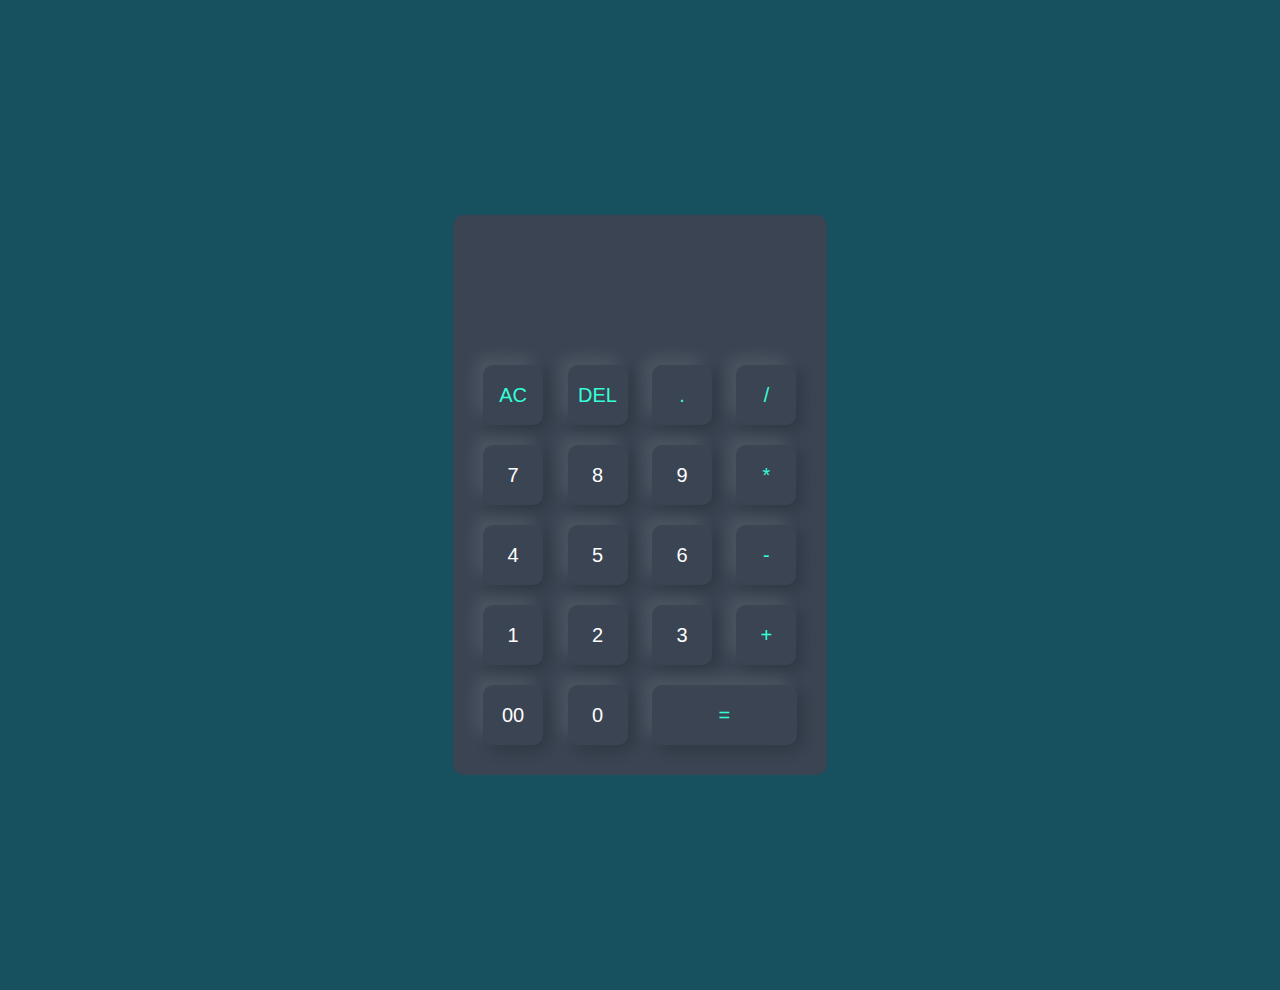
<file: calculator.html>
<!DOCTYPE html>
<html lang="en">
<head>
    <meta charset="UTF-8">
    <meta name="viewport" content="width=device-width, initial-scale=1.0">
    <title>Calculator</title>
    <link rel="stylesheet" href="calculator.css">
</head>
<body>
    <div class="container">
       <div class="calculator">
            <form>
                <div class="display">
                    <input type="text" name="display">
                </div>
                <div>
                    <input type="button" value="AC" onclick="display.value ='' " class="operator">
                    <input type="button" value="DEL" onclick="display.value = display.value.toString().slice(0,-1)" class="operator">
                    <input type="button" value="." onclick="display.value +='.' " class="operator">
                    <input type="button" value="/" onclick="display.value +='/' " class="operator">
                </div>
                <div>
                    <input type="button" value="7" onclick="display.value +='7' ">
                    <input type="button" value="8" onclick="display.value +='8' ">
                    <input type="button" value="9" onclick="display.value +='9' ">
                    <input type="button" value="*" onclick="display.value +='*' " class="operator">
                </div>
                <div>
                    <input type="button" value="4" onclick="display.value +='4' ">
                    <input type="button" value="5" onclick="display.value +='5' ">
                    <input type="button" value="6" onclick="display.value +='6' ">
                    <input type="button" value="-" onclick="display.value +='-' " class="operator">
                </div>
                <div>
                    <input type="button" value="1" onclick="display.value +='1' ">
                    <input type="button" value="2" onclick="display.value +='2' ">
                    <input type="button" value="3" onclick="display.value +='3' ">
                    <input type="button" value="+" onclick="display.value +='+' " class="operator">
                </div>
                <div>
                    <input type="button" value="00" onclick="display.value +='00' ">
                    <input type="button" value="0" onclick="display.value +='0' ">
                    <input type="button" value="=" onclick="display.value =eval(display.value) " class="equal">
                    
                </div>
            </form>
       </div>
</body>
</html>
</file>
<file: calculator.css>
*{
    margin: 0;
    padding: 0;
    font-family: "poppins", sans-serif;
    box-sizing: border-box;
}
.container{
    width: 100%;
    height: 110vh;
    background: #17505f;
    display: flex;
    align-items: center;
    justify-content: center;
}
.calculator{
    background: #3a4452;
    padding: 20px;
    border-radius: 10px;
}
.calculator form input{
    border: 0;
    outline: 0;
    width: 60px;
    height: 60px;
    border-radius: 10px;
    box-shadow: -8px -8px 15px rgba(255, 255, 255, 0.1),5px 5px 15px rgba(0, 0, 0, 0.2);
    background: transparent;
    font-size: 20px;
    color: #fff;
    cursor: pointer;
    margin: 10px;
}
form .display{
    display: flex;
    justify-content: flex-end;
    margin: 20px 0;
}
form .display input{
    text-align: right;
    flex: 1;
    font-size: 45px;
    box-shadow: none;
}
form input.equal{
    width: 145px;
    color: #33ffd8;
}
form input.operator{
    color: #33ffd8;
}
</file>
